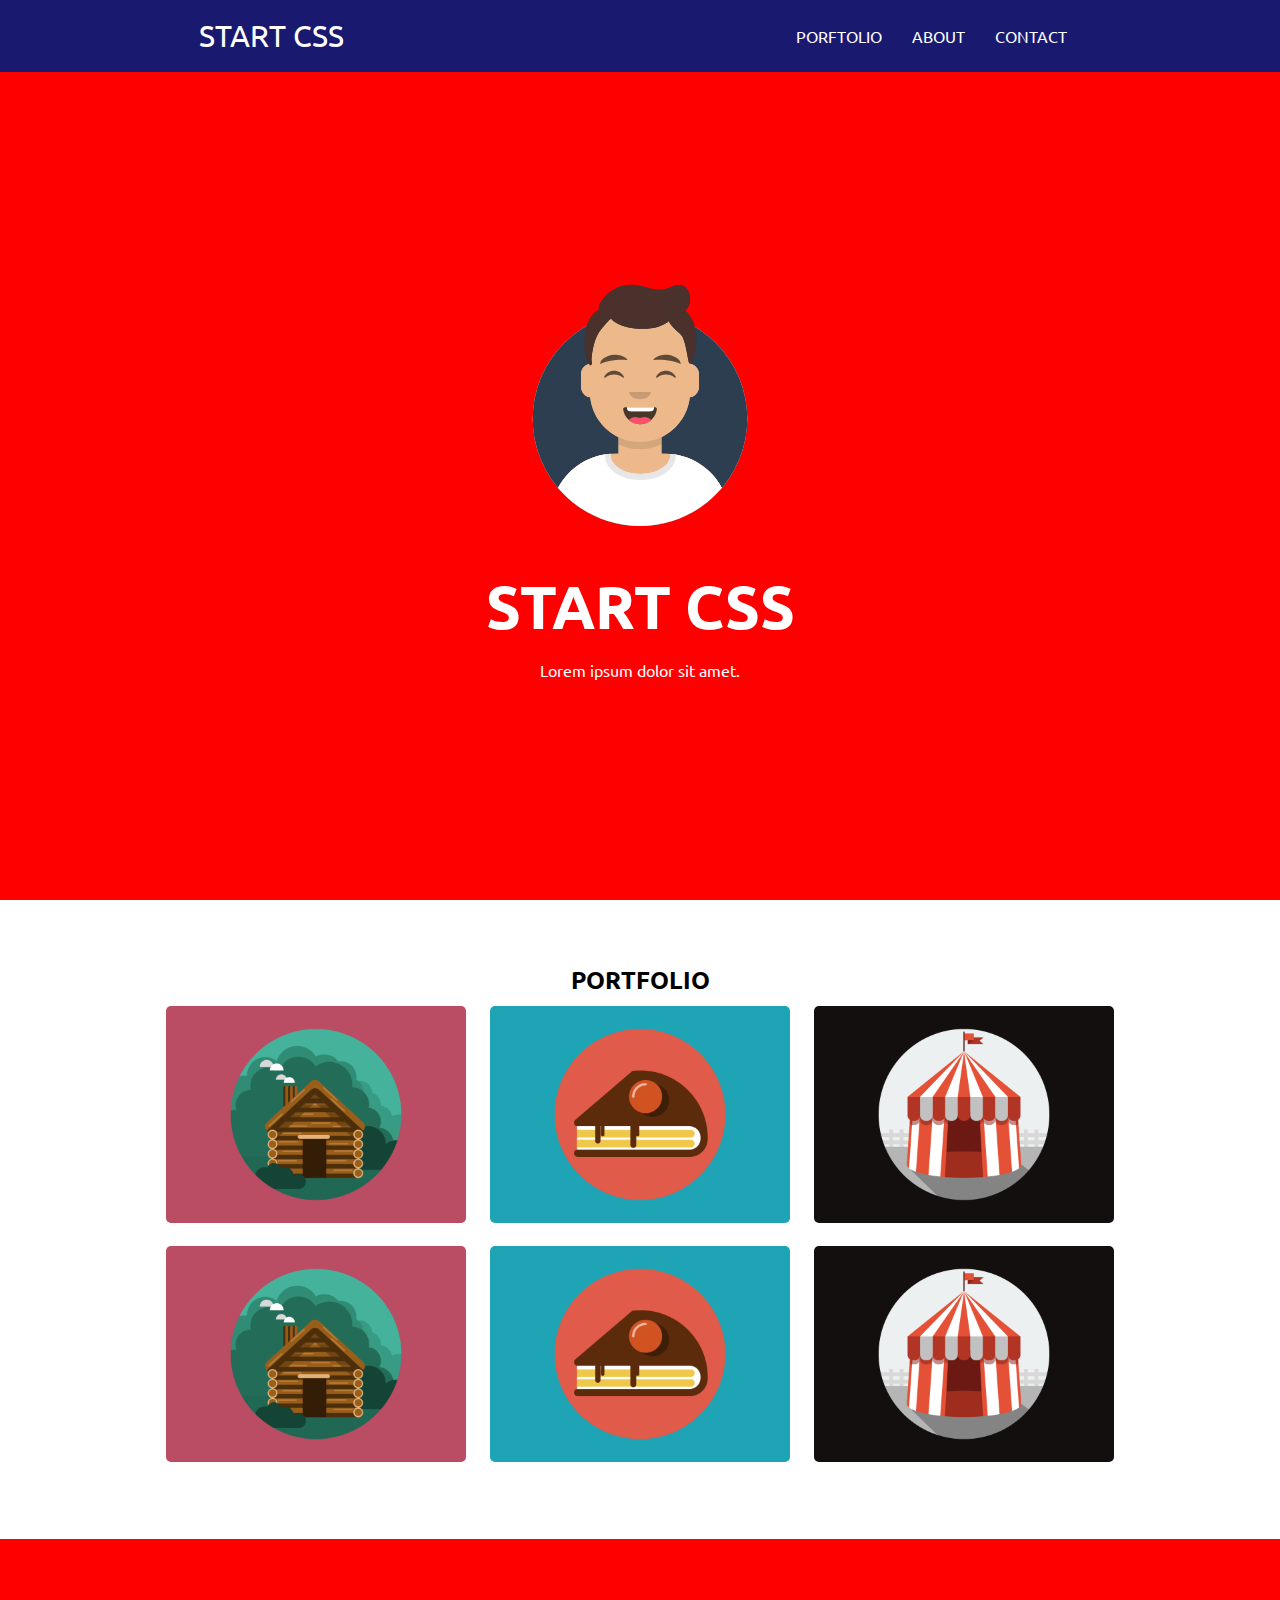
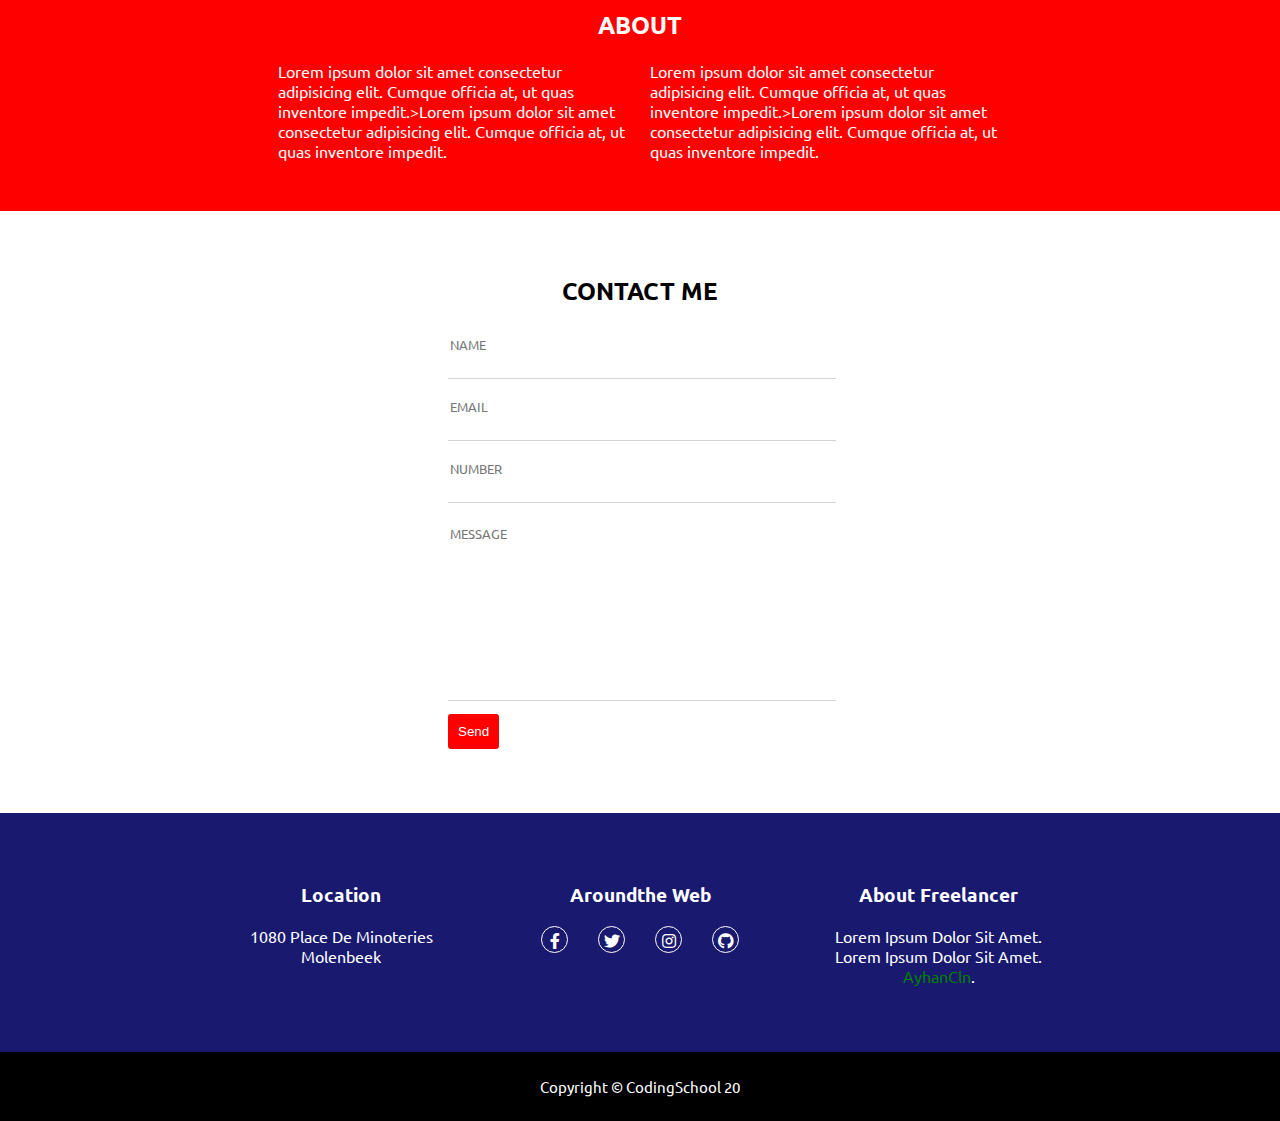
<file: correction/index.html>
<!DOCTYPE html>
<html lang="fr">
<head>
  <meta charset="UTF-8">
  <meta http-equiv="X-UA-Compatible" content="IE=edge">
  <meta name="viewport" content="width=device-width, initial-scale=1.0">
  <title>site</title>
  <link rel="stylesheet" href="./public/css/style.css">

  <!-- FONT GOOGLE -->
  <link rel="preconnect" href="https://fonts.googleapis.com">
  <link rel="preconnect" href="https://fonts.gstatic.com" crossorigin>
  <link href="https://fonts.googleapis.com/css2?family=Ubuntu&display=swap" rel="stylesheet">
  <!-- CDN FONT awesome -->
  <link rel="stylesheet" href="https://cdnjs.cloudflare.com/ajax/libs/font-awesome/5.15.4/css/all.min.css">
</head>
<body>
  
  <header>
      <nav>
        <div>
          <a href="">start css</a>
        </div>
        <ul>
          <li><a href="">Porftolio</a></li>
          <li><a href="">About</a></li>
          <li><a href="">Contact</a></li>
        </ul>
        
      </nav>
      <div class="header-start">
        <img src="./public/img/avataaars.svg" alt="avatars-header">
        <h1>start css</h1>
        <p>Lorem ipsum dolor sit amet.</p>
      </div>

  </header>

  <!-- Section portfolio -->
  <section class="sc1">
    <h2>portfolio</h2>
    <div>
      <img src="./public/img/portfolio/cabin.png" alt="cabin">
      <img src="./public/img/portfolio/cake.png" alt="cake">
      <img src="./public/img/portfolio/circus.png" alt="circus">
    </div>
    <div>
      <img src="./public/img/portfolio/cabin.png" alt="cabin">
      <img src="./public/img/portfolio/cake.png" alt="cake">
      <img src="./public/img/portfolio/circus.png" alt="circus">
    </div>
  </section>
  <!-- Section about -->
  <section class="sc2">
    <h2>about</h2>
    <div class="contenu">
      <p>Lorem ipsum dolor sit amet consectetur adipisicing elit. Cumque officia at, ut quas inventore impedit.>Lorem ipsum dolor sit amet consectetur adipisicing elit. Cumque officia at, ut quas inventore impedit.</p>
      <p>Lorem ipsum dolor sit amet consectetur adipisicing elit. Cumque officia at, ut quas inventore impedit.>Lorem ipsum dolor sit amet consectetur adipisicing elit. Cumque officia at, ut quas inventore impedit.</p>
    </div>
  </section>
  <!-- section contact -->
  <section class="sc3">
    <h2>contact me</h2>
    <form action="">
      <div>
        <input type="text" placeholder="name">
      </div>
      <div>
        <input type="email" placeholder="email">
      </div>
      <div>
        <input type="number" placeholder="number">
      </div>
      <div>
        <textarea name="" id="" cols="30" rows="10" placeholder="message"></textarea>
      </div>
        <button>send</button>
    </form>
  </section>
  <!-- Footer -->
  <footer>
    <div class="footer-1">
      <div>
        <h3>location</h3>
        <span>1080 place de minoteries</span> <br>
        <span>molenbeek</span>
      </div>

      <div>
        <h3>aroundthe web</h3>
        <ul>
          <li><a href=""><i class="fab fa-facebook-f"></i></a></li>
          <li><a href=""><i class="fab fa-twitter"></i></a></li>
          <li><a href=""><i class="fab fa-instagram"></i></a></li>
          <li><a href=""><i class="fab fa-github"></i></a></li>
        </ul>
      </div>
      <div>
        <h3>about freelancer</h3>
        <p>Lorem ipsum dolor sit amet. <br> Lorem ipsum dolor sit amet. <br> <a href="">AyhanCln</a>.</p>
      </div>
    </div>
    <div class="footer-2">
      <p>Copyright &copy; CodingSchool 20</p>
    </div>
  </footer>
</body>
</html>
</file>
<file: correction/public/css/style.css>
body{
    margin: 0;
    font-family: 'Ubuntu', sans-serif;
}
textarea:focus, input:focus{
    outline: none;
}
/* header partie une */
header nav{
    background-color: midnightblue;
    justify-content: space-around;
    align-items: center;
    display: flex;
    height: 8vh;
    flex-wrap: wrap;
}
header nav div a {
    font-size: 30px;
}
header nav a{
    color: white;
    text-decoration: none;
    text-transform: uppercase;
}
header .header-start{
    height: 92vh;
    background-color: red;
}
header ul {
    display: flex;
    list-style-type: none;
}
header ul li{
    margin: 0 15px;
}
/* header partie deux */
.header-start {
    display: flex;
    flex-direction: column;
    justify-content: center;
    align-items: center;
    color: white;
}
.header-start h1{
    text-transform: uppercase;
    font-size: 60px;
    margin-bottom: 0;
}

.header-start img{
    height: 250px;
    /* width: 200px; */
}

/* Section porftolio */
.sc1{
    text-align: center;
    text-transform: uppercase;
    margin: 5%;
}
.sc1 h2{
    margin-bottom: 0;
}
.sc1 img{
    width: 300px;
    border-radius: 5px;
    margin: 10px;
}
/* Section about */
.sc2{
    padding: 50px 20px;
    background-color: red;
    color: white;
}
.sc2 h2{
   text-align: center;
   text-transform: uppercase;
}
.sc2 .contenu{
    display: flex;
    margin: 0 20%;
}
.sc2 .contenu p{

    margin: 0 10px;
}
/* section about */
.sc3{
    margin: 5% 0;
}
.sc3 h2{
    text-align: center;
    text-transform: uppercase;
}
.sc3 form{
    width: 30%;
    margin: auto;

}
.sc3 input, 
.sc3 textarea{
    width: 100%;
    margin: 10px 0;
    border: none;
    border-bottom: 1px lightgray solid;
    padding-bottom: 25px;
    resize: none;
}

.sc3 input::placeholder,
.sc3 textarea::placeholder
{
    font-family: -apple-system, BlinkMacSystemFont, 'Segoe UI', Roboto, Oxygen, Ubuntu, Cantarell, 'Open Sans', 'Helvetica Neue', sans-serif;
    text-transform: uppercase;
}
.sc3 button{
    background-color: red;
    padding: 10px;
    border: none;
    border-radius: 3px;
    color: white;
    text-transform: capitalize;
}
/* footer */

footer{
    background-color: midnightblue;
    text-align: center;
    color:white;
    text-transform: capitalize;
}
footer a {
    color: white;
}
footer .footer-1{
    padding: 50px 0;
    display: flex;
    justify-content: center;
    margin: 0 15%;
    
} 
footer .footer-1 div{
    flex: 1;
}

footer .footer-1 div:nth-of-type(2) ul{
 display: flex;
 list-style-type: none;
 justify-content: center;
 padding: 0;
}
footer .footer-1 div:nth-of-type(2) ul li{
    margin: 0 15px;
    border: 1px white solid;
    border-radius: 50%;
    height: 25px ; width: 25px;
    display: flex;
    justify-content: center;
    align-items: center;
}

footer .footer-1 div:last-of-type a {
    text-decoration: none;
    color: green;
}
.footer-2{
    background-color: black;
    color: white;
    text-align: center;
    padding: 10px;
    font-size: 15px;
}

@media screen and (max-width:620px) {
    header nav{
        height: auto;
    }
    .sc2 .contenu{
        flex-direction: column;
        margin: 0 5%;
    }
    .sc2 .contenu p {
        flex-direction: column;
        margin: 5% 0;
    }
    .sc3 form{
        width: 80%;
    }
    footer .footer-1{
        flex-direction: column;
    }
}
</file>
